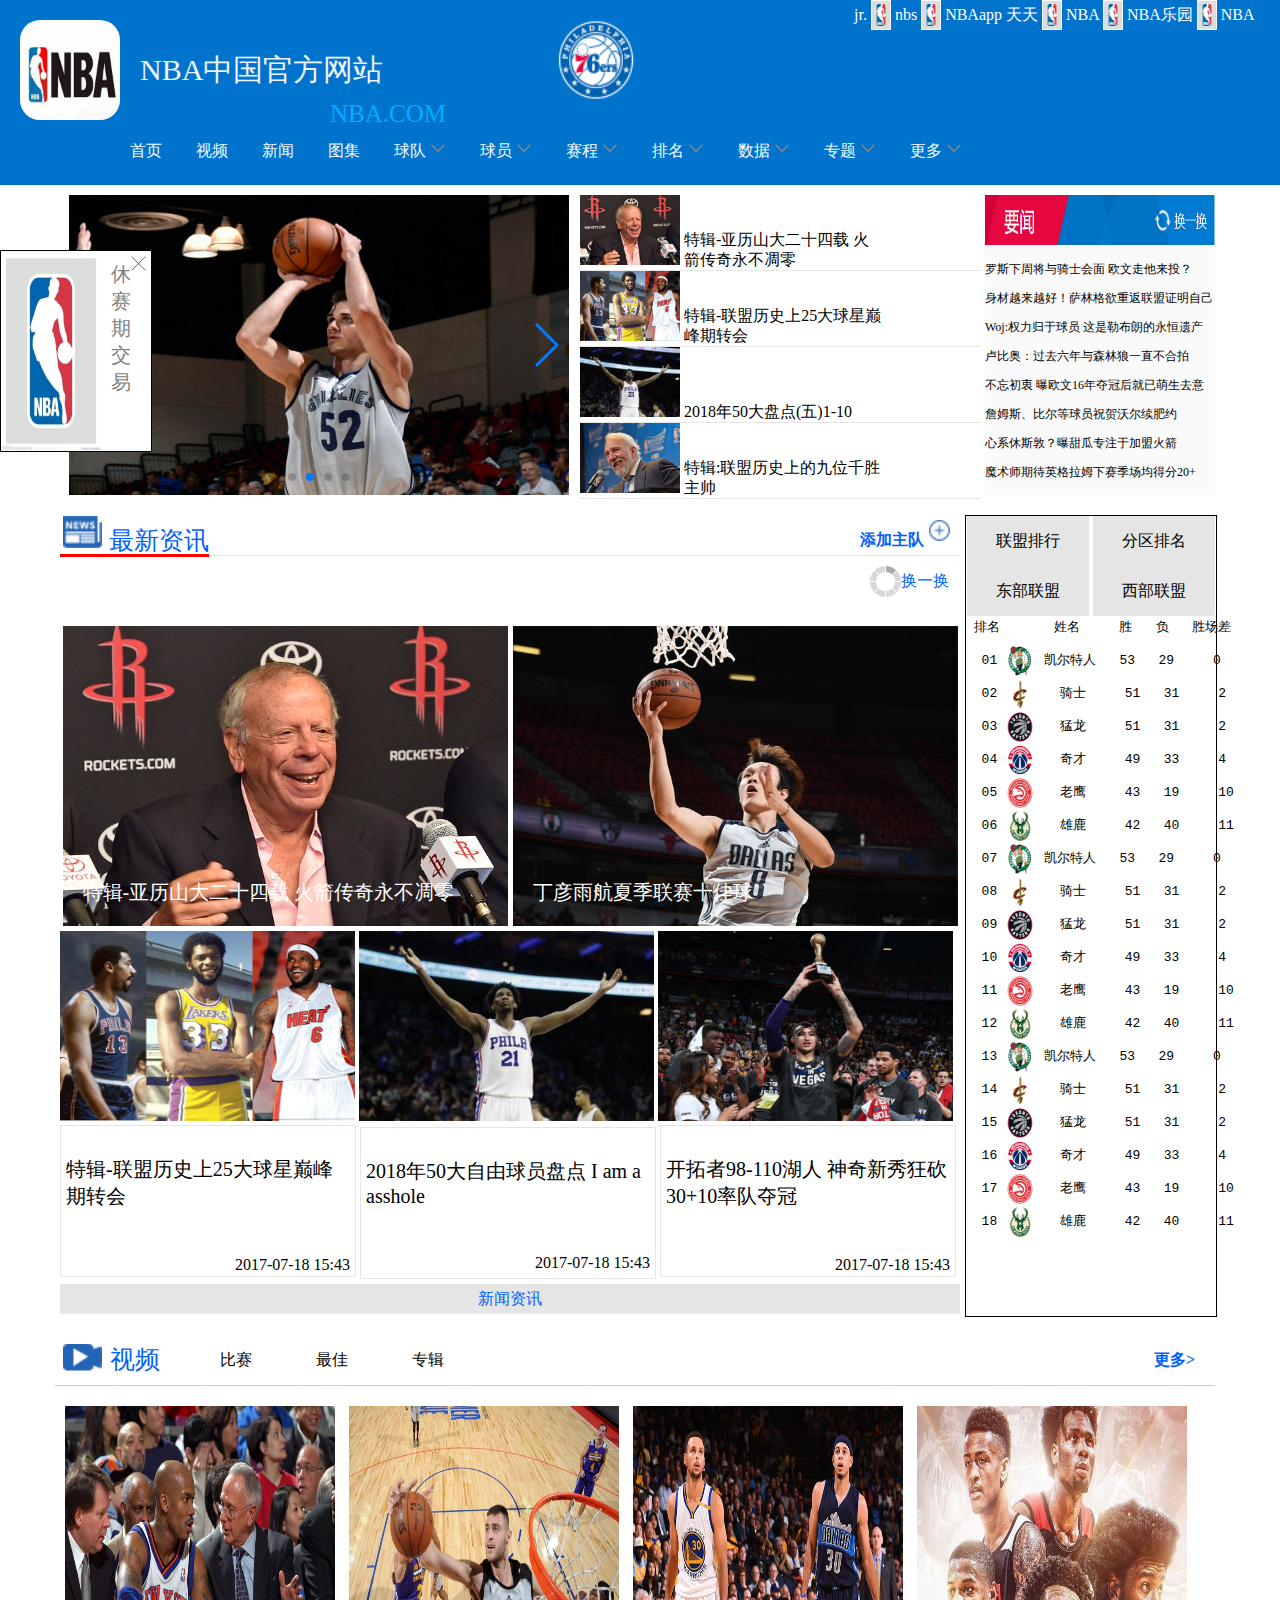
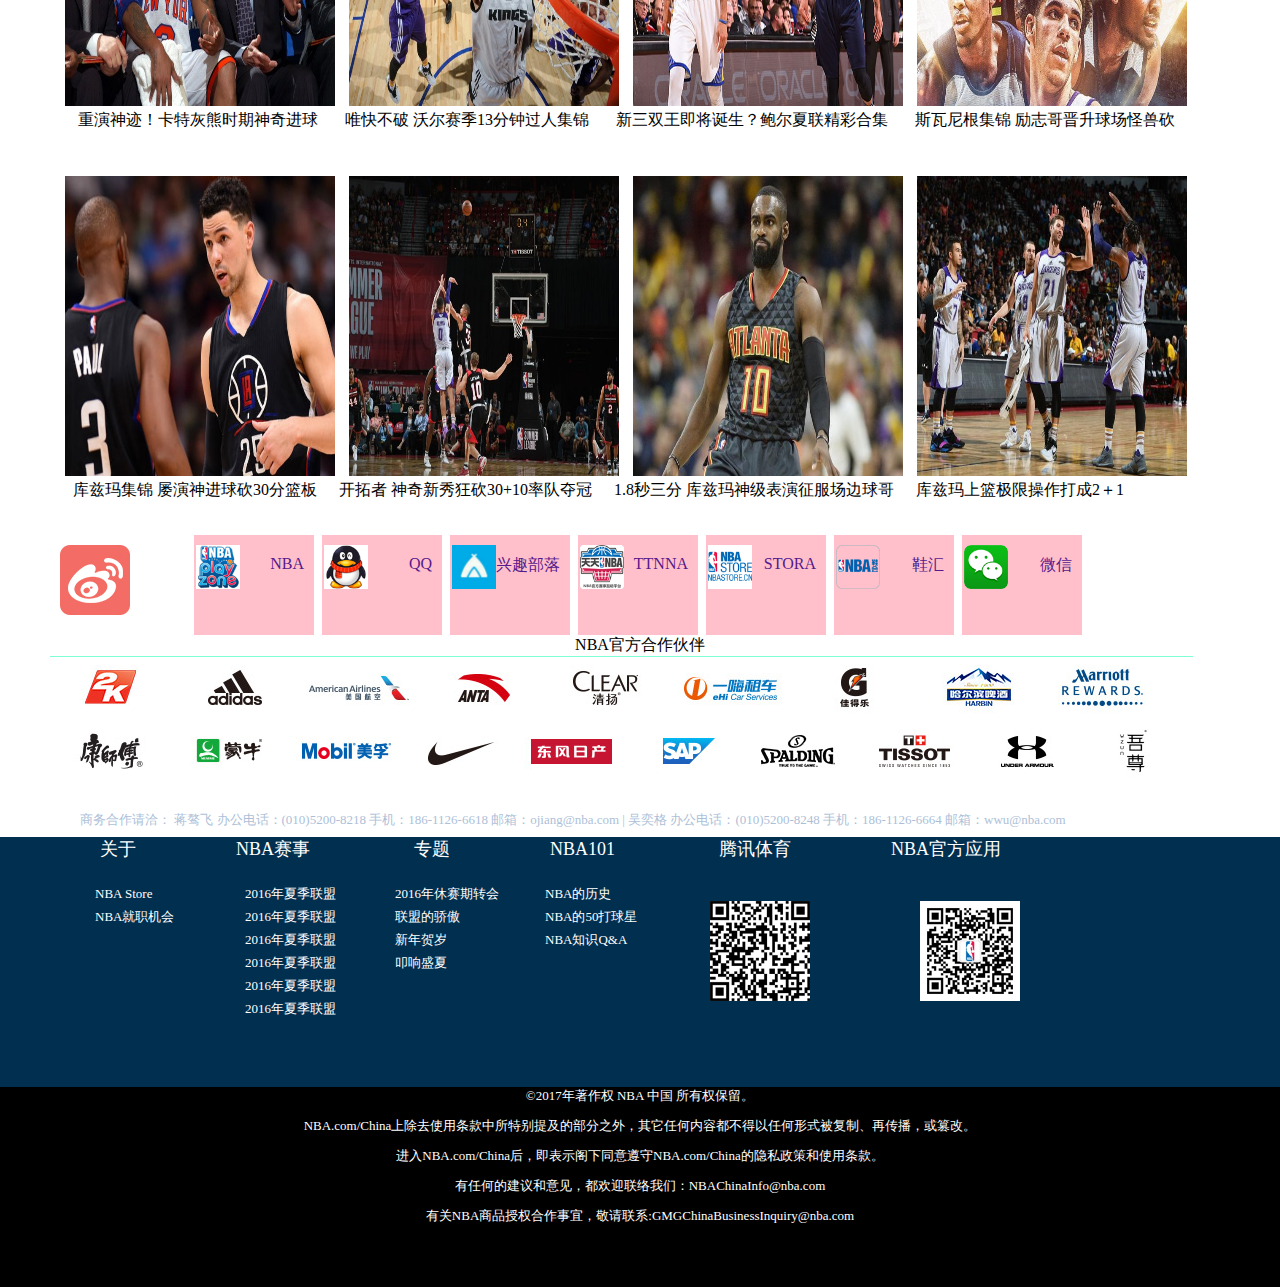
<file: index.html>
<!DOCTYPE html>
<html>
<head lang="en">
    <meta charset="UTF-8">
    <title></title>
    <link rel="stylesheet" href="css/reset.css"/>
    <link rel="stylesheet" href="css/NBA.css"/>
    <link rel="stylesheet" href="css/swiper.css"/>
</head>
<body>
<div class="box" id="box">
    <div class="box-center">
        <img src="img/76ers_085e6e.png" alt=""/>
    </div>
    <div class="box-left">
        <img src="img/box-left.jpg" alt=""/>
        <span>NBA中国官方网站</span>
        <a href="">NBA.COM</a>
    </div>
    <div class="box-right">
        <a href="">jr.</a> <img src="img/box-right.jpg" alt=""/>
        <a href="">nbs</a> <img src="img/box-right.jpg" alt=""/>
        <a href="">NBAapp</a>
        <a href="">天天</a> <img src="img/box-right.jpg" alt=""/>
        <a href="">NBA</a>
        <img src="img/box-right.jpg" alt=""/> <a href="">NBA乐园</a>
        <img src="img/box-right.jpg" alt=""/> <a href="">NBA</a>
    </div>
    <ul class="box-right-ul">
        <li>首页</li>
        <li>视频</li>
        <li>新闻</li>
        <li>图集</li>
        <li id="tean">球队</li>
        <img src="img/box-button.png" alt=""/>
        <li>球员</li>
        <img src="img/box-button.png" alt=""/>
        <li><a href="http://china.nba.com/playerindex/">赛程</a></li>
        <img src="img/box-button.png" alt=""/>
        <li>排名</li>
        <img src="img/box-button.png" alt=""/>
        <li><a href="http://china.nba.com/statistics/">数据</a></li>
        <img src="img/box-button.png" alt=""/>
        <li>专题</li>
        <img src="img/box-button.png" alt=""/>
        <li>更多</li>
        <img src="img/box-button.png" alt=""/>
    </ul>
</div>
<div class="team w" id="team">
    <div class="team-left">
        <div class="team-left-txt"><p>东部联盟</p></div>

        <div class="team-left-l" id="team-left-l">
            <b>东南赛区</b>
            <ul class="team-left-l-ul">
                <li><img src="img/hornets_d83cc8.png" alt=""/> 黄蜂</li>
                <li><img src="img/hawks_073193.png" alt=""/>老鹰</li>
                <li><img src="img/wizards_f77a0a.png" alt=""/>奇才</li>
                <li><img src="img/pelicans_93bfd8.png" alt=""/>魔术</li>
                <li><img src="img/heat_5a819b.png" alt=""/>热火</li>
            </ul>
        </div>
        <div class="team-left-l">
            <b>中部赛区</b>
            <ul class="team-left-l-ul">
                <li><img src="img/hornets_d83cc8.png" alt=""/> 黄蜂</li>
                <li><img src="img/hawks_073193.png" alt=""/>老鹰</li>
                <li><img src="img/wizards_f77a0a.png" alt=""/>奇才</li>
                <li><img src="img/pelicans_93bfd8.png" alt=""/>魔术</li>
                <li><img src="img/heat_5a819b.png" alt=""/>热火</li>
            </ul>
        </div>
        <div class="team-left-l">
            <b>大西洋赛区</b>
            <ul class="team-left-l-ul">
                <li><img src="img/hornets_d83cc8.png" alt=""/> 黄蜂</li>
                <li><img src="img/hawks_073193.png" alt=""/>老鹰</li>
                <li><img src="img/wizards_f77a0a.png" alt=""/>奇才</li>
                <li><img src="img/pelicans_93bfd8.png" alt=""/>魔术</li>
                <li><img src="img/heat_5a819b.png" alt=""/>热火</li>
            </ul>
        </div>

    </div>
    <!--<div class="team-right"></div>-->
    <div class="team-right">
        <div class="team-right-txt"><p>西部联盟</p></div>

        <div class="team-left-l" id="team-right-l">
            <b>东南赛区</b>
            <ul class="team-right-l-ul">
                <li><img src="img/hornets_d83cc8.png" alt=""/> 黄蜂</li>
                <li><img src="img/hawks_073193.png" alt=""/>老鹰</li>
                <li><img src="img/wizards_f77a0a.png" alt=""/>奇才</li>
                <li><img src="img/pelicans_93bfd8.png" alt=""/>魔术</li>
                <li><img src="img/heat_5a819b.png" alt=""/>热火</li>
            </ul>
        </div>
        <div class="team-right-l">
            <b>中部赛区</b>
            <ul class="team-right-l-ul">
                <li><img src="img/hornets_d83cc8.png" alt=""/> 黄蜂</li>
                <li><img src="img/hawks_073193.png" alt=""/>老鹰</li>
                <li><img src="img/wizards_f77a0a.png" alt=""/>奇才</li>
                <li><img src="img/pelicans_93bfd8.png" alt=""/>魔术</li>
                <li><img src="img/heat_5a819b.png" alt=""/>热火</li>
            </ul>
        </div>
        <div class="team-right-l">
            <b>大西洋赛区</b>
            <ul class="team-right-l-ul">
                <li><img src="img/hornets_d83cc8.png" alt=""/> 黄蜂</li>
                <li><img src="img/hawks_073193.png" alt=""/>老鹰</li>
                <li><img src="img/wizards_f77a0a.png" alt=""/>奇才</li>
                <li><img src="img/pelicans_93bfd8.png" alt=""/>魔术</li>
                <li><img src="img/heat_5a819b.png" alt=""/>热火</li>
            </ul>
        </div>
    </div>
</div>


<!--content   -->

<div class="content">
    <!--轮播图-->
    <div class="banner">
        <div class="swiper-container">
            <div class="swiper-wrapper">
                <div class="swiper-slide">
                    <img src="img/144690613.jpg" alt="">
                </div>
                <div class="swiper-slide">
                    <img src="img/144690764.jpg" alt="">
                </div>
                <div class="swiper-slide">
                    <img src="img/144693066.jpg" alt="">
                </div>
                <div class="swiper-slide">
                    <img src="img/144698477.jpg" alt="">
                </div>
            </div>
            <!-- 如果需要分页器 -->
            <div class="swiper-pagination"></div>

            <!-- 如果需要导航按钮 -->
            <div class="swiper-button-prev"></div>
            <div class="swiper-button-next"></div>
        </div>
    </div>


    <!--content-center-->
    <div class="content-c">
        <div class="content-c-1">
            <img src="img/144705726.jpg" alt=""/>
            <span>特辑-亚历山大二十四载 火箭传奇永不凋零</span>
        </div>
        <div class="content-c-1">
            <img src="img/144701039.jpg" alt=""/>
            <span>特辑-联盟历史上25大球星巅峰期转会</span>
        </div>
        <div class="content-c-1">
            <img src="img/144700091_small2.jpg" alt=""/>
            <span>2018年50大盘点(五)1-10</span>
        </div>
        <div class="content-c-1">
            <img src="img/144684257.jpg" alt=""/>
            <span>特辑:联盟历史上的九位千胜主帅</span>
        </div>
    </div>

    <!--content-right-->
    <div class="content-r">
        <img src="img/yaowen.png" alt=""/>

        <p>罗斯下周将与骑士会面 欧文走他来投？</p>

        <p>身材越来越好！萨林格欲重返联盟证明自己</p>

        <p>Woj:权力归于球员 这是勒布朗的永恒遗产</p>

        <p>卢比奥：过去六年与森林狼一直不合拍</p>

        <p>不忘初衷 曝欧文16年夺冠后就已萌生去意</p>

        <p>詹姆斯、比尔等球员祝贺沃尔续肥约</p>

        <p>心系休斯敦？曝甜瓜专注于加盟火箭</p>

        <p>魔术师期待英格拉姆下赛季场均得分20+</p>

    </div>
</div>

<!--最新资讯-->
<div class="new-title w">
    <div class="new-title-left">
        <div class="new-title-left-top">
           <span>
              <img src="img/zuixin.png" alt=""/>
                最新资讯
               </span>
            <b>添加主队<img src="img/tianjia.png" alt=""/></b>
        </div>
        <!--换一换-->
        <div class="new-title-sing">
            <img src="img/loader(1).gif" alt=""/>
            <span class="new-title-sing-s">换一换</span>
        </div>
        <!--图片-->
        <div class="new-title-img">
            <div class="new-title-img1">
                <img src="img/144705726.jpg" alt=""/>
                <span>特辑-亚历山大二十四载 火箭传奇永不凋零</span>
            </div>
            <div class="new-title-img1">
                <img src="img/144705332.jpg" alt=""/>
                <span>丁彦雨航夏季联赛十佳球</span>
            </div>
            <div class="new-title-img2">
                <img src="img/144701039.jpg" alt=""/>
            </div>
            <div class="new-title-img2">
                <img src="img/144702042.jpg" alt=""/>
            </div>
            <div class="new-title-img2">
                <img src="img/144700015.jpg" alt=""/>
            </div>

            <div class="new-title-img-b">
                <span> 特辑-联盟历史上25大球星巅峰期转会</span>

                <p>2017-07-18 15:43</p>
            </div>
            <div class="new-title-img-b">
                <span>2018年50大自由球员盘点 I am a asshole</span>

                <p>2017-07-18 15:43</p>
            </div>
            <div class="new-title-img-b">
                <span>开拓者98-110湖人 神奇新秀狂砍30+10率队夺冠</span>

                <p>2017-07-18 15:43</p>
            </div>
            <div class="moreinformaton">
                <span>新闻资讯</span>
            </div>
        </div>
    </div>
    <!--new-title-right-->
    <div class="new-title-right">
        <ul class="new-title-right-t">
            <li id="alliance">联盟排行</li>
            <li id="subarea">分区排名</li>
            <li id="east">东部联盟</li>
            <li id="westward">西部联盟</li>
        </ul>
        <div class="new-title-right-t-c" id="alliance-east">
            <ul>
                <pre> 排名       姓名     胜   负   胜场差</pre>
                <pre>  01 <img src="img/celtics_2b52a5.png" alt=""/>     凯尔特人   53   29     0</pre>
                <pre>  02 <img src="img/cavaliers_f4cf30.png" alt=""/>       骑士     51   31     2</pre>
                <pre>  03 <img src="img/raptors_7c67f7.png" alt=""/>       猛龙     51   31     2</pre>
                <pre>  04 <img src="img/wizards_f77a0a.png" alt=""/>       奇才     49   33     4</pre>
                <pre>  05 <img src="img/hawks_073193.png" alt=""/>       老鹰     43   19     10</pre>
                <pre>  06 <img src="img/bucks_b35644.png" alt=""/>       雄鹿     42   40     11</pre>
                <pre>  07 <img src="img/celtics_2b52a5.png" alt=""/>     凯尔特人   53   29     0</pre>
                <pre>  08 <img src="img/cavaliers_f4cf30.png" alt=""/>       骑士     51   31     2</pre>
                <pre>  09 <img src="img/raptors_7c67f7.png" alt=""/>       猛龙     51   31     2</pre>
                <pre>  10 <img src="img/wizards_f77a0a.png" alt=""/>       奇才     49   33     4</pre>
                <pre>  11 <img src="img/hawks_073193.png" alt=""/>       老鹰     43   19     10</pre>
                <pre>  12 <img src="img/bucks_b35644.png" alt=""/>       雄鹿     42   40     11</pre>
                <pre>  13 <img src="img/celtics_2b52a5.png" alt=""/>     凯尔特人   53   29     0</pre>
                <pre>  14 <img src="img/cavaliers_f4cf30.png" alt=""/>       骑士     51   31     2</pre>
                <pre>  15 <img src="img/raptors_7c67f7.png" alt=""/>       猛龙     51   31     2</pre>
                <pre>  16 <img src="img/wizards_f77a0a.png" alt=""/>       奇才     49   33     4</pre>
                <pre>  17 <img src="img/hawks_073193.png" alt=""/>       老鹰     43   19     10</pre>
                <pre>  18 <img src="img/bucks_b35644.png" alt=""/>       雄鹿     42   40     11</pre>

            </ul>
        </div>
        <div class="new-title-right-t-c" id="alliance-westward">
            <ul>
                <pre> 排名       姓名     胜   负   胜场差</pre>
                <pre>  01 <img src="img/bulls_c6bdba.png" alt=""/>     森林狼对   53   29     0</pre>
                <pre>  02 <img src="img/clippers_c1f899.png" alt=""/>       活塞     51   31     2</pre>
                <pre>  03 <img src="img/heat_5a819b.png" alt=""/>       热火     51   31     2</pre>
                <pre>  04 <img src="img/wizards_f77a0a.png" alt=""/>       奇才     49   33     4</pre>
                <pre>  05 <img src="img/hawks_073193.png" alt=""/>       老鹰     43   19     10</pre>
                <pre>  06 <img src="img/bucks_b35644.png" alt=""/>       雄鹿     42   40     11</pre>
                <pre>  07 <img src="img/celtics_2b52a5.png" alt=""/>     凯尔特人   53   29     0</pre>
                <pre>  08 <img src="img/cavaliers_f4cf30.png" alt=""/>       骑士     51   31     2</pre>
                <pre>  09 <img src="img/raptors_7c67f7.png" alt=""/>       猛龙     51   31     2</pre>
                <pre>  10 <img src="img/wizards_f77a0a.png" alt=""/>       奇才     49   33     4</pre>
                <pre>  11 <img src="img/hawks_073193.png" alt=""/>       老鹰     43   19     10</pre>
                <pre>  12 <img src="img/bucks_b35644.png" alt=""/>       雄鹿     42   40     11</pre>
                <pre>  13 <img src="img/celtics_2b52a5.png" alt=""/>     凯尔特人   53   29     0</pre>
                <pre>  14 <img src="img/cavaliers_f4cf30.png" alt=""/>       骑士     51   31     2</pre>
                <pre>  15 <img src="img/raptors_7c67f7.png" alt=""/>       猛龙     51   31     2</pre>
                <pre>  16 <img src="img/wizards_f77a0a.png" alt=""/>       奇才     49   33     4</pre>
                <pre>  17 <img src="img/hawks_073193.png" alt=""/>       老鹰     43   19     10</pre>
                <pre>  18 <img src="img/bucks_b35644.png" alt=""/>       雄鹿     42   40     11</pre>

            </ul>
        </div>

        <!--分区排名-->
        <div class="partition" id="subarea-east">
            <span>太平洋分区</span>
            <pre> 排名       姓名     胜   负   胜场差</pre>
            <pre>  01 <img src="img/bucks_b35644.png" alt=""/>       雄鹿     42   40     11</pre>
            <pre>  02 <img src="img/celtics_2b52a5.png" alt=""/>     凯尔特人   53   29     0</pre>
            <pre>  03 <img src="img/cavaliers_f4cf30.png" alt=""/>       骑士     51   31     2</pre>
            <pre>  04 <img src="img/raptors_7c67f7.png" alt=""/>       猛龙     51   31     2</pre>
            <pre>  05 <img src="img/wizards_f77a0a.png" alt=""/>       奇才     49   33     4</pre>
            <span>中央分区</span>
            <pre> 排名       姓名     胜   负   胜场差</pre>
            <pre>  01 <img src="img/bulls_c6bdba.png" alt=""/>     森林狼对   53   29     0</pre>
            <pre>  02 <img src="img/clippers_c1f899.png" alt=""/>       活塞     51   31     2</pre>
            <pre>  03 <img src="img/heat_5a819b.png" alt=""/>       热火     51   31     2</pre>
            <pre>  04 <img src="img/wizards_f77a0a.png" alt=""/>       奇才     49   33     4</pre>
            <pre>  05 <img src="img/hawks_073193.png" alt=""/>       老鹰     43   19     10</pre>
            <span>东南分区</span>
            <pre> 排名       姓名     胜   负   胜场差</pre>
            <pre>  01 <img src="img/bulls_c6bdba.png" alt=""/>     森林狼对   53   29     0</pre>
            <pre>  02 <img src="img/clippers_c1f899.png" alt=""/>       活塞     51   31     2</pre>
            <pre>  03 <img src="img/heat_5a819b.png" alt=""/>       热火     51   31     2</pre>
            <pre>  04 <img src="img/wizards_f77a0a.png" alt=""/>       奇才     49   33     4</pre>
            <pre>  05 <img src="img/hawks_073193.png" alt=""/>       老鹰     43   19     10</pre>
        </div>

        <div class="partition" id="subarea-westward">
            <span>西北分区</span>
            <pre> 排名       姓名     胜   负   胜场差</pre>
            <pre>  01 <img src="img/bulls_c6bdba.png" alt=""/>     森林狼对   53   29     0</pre>
            <pre>  02 <img src="img/clippers_c1f899.png" alt=""/>       活塞     51   31     2</pre>
            <pre>  03 <img src="img/heat_5a819b.png" alt=""/>       热火     51   31     2</pre>
            <pre>  04 <img src="img/wizards_f77a0a.png" alt=""/>       奇才     49   33     4</pre>
            <pre>  05 <img src="img/hawks_073193.png" alt=""/>       老鹰     43   19     10</pre>
            <span>太平洋分区</span>
            <pre> 排名       姓名     胜   负   胜场差</pre>
            <pre>  01 <img src="img/bulls_c6bdba.png" alt=""/>     森林狼对   53   29     0</pre>
            <pre>  02 <img src="img/clippers_c1f899.png" alt=""/>       活塞     51   31     2</pre>
            <pre>  03 <img src="img/heat_5a819b.png" alt=""/>       热火     51   31     2</pre>
            <pre>  04 <img src="img/wizards_f77a0a.png" alt=""/>       奇才     49   33     4</pre>
            <pre>  05 <img src="img/hawks_073193.png" alt=""/>       老鹰     43   19     10</pre>
            <span>西南分区</span>
            <pre> 排名       姓名     胜   负   胜场差</pre>
            <pre>  01 <img src="img/bulls_c6bdba.png" alt=""/>     森林狼对   53   29     0</pre>
            <pre>  02 <img src="img/clippers_c1f899.png" alt=""/>       活塞     51   31     2</pre>
            <pre>  03 <img src="img/heat_5a819b.png" alt=""/>       热火     51   31     2</pre>
            <pre>  04 <img src="img/wizards_f77a0a.png" alt=""/>       奇才     49   33     4</pre>
            <pre>  05 <img src="img/hawks_073193.png" alt=""/>       老鹰     43   19     10</pre>
        </div>
    </div>
</div>

<!--视频-->
<div class="video">
    <div class="video-top">
        <img src="img/video.png" alt=""/>
        <span>视频</span>
        <ul>
            <li id="game">比赛</li>
            <li id="optimum">最佳</li>
            <li id="special">专辑</li>
        </ul>
        <b>更多></b>
    </div>
    <!--content-->
    <div id="game-content">
        <div class="video-center">
            <div>
                <img src="img/144695850.jpg" alt=""/>
            </div>
            <div>
                <img src="img/144693085.jpg" alt=""/>
            </div>
            <div>
                <img src="img/144699930.jpg" alt=""/>
            </div>
            <div>
                <img src="img/144695452.jpg" alt=""/>
            </div>
            <span>重演神迹！卡特灰熊时期神奇进球</span>
            <span>唯快不破 沃尔赛季13分钟过人集锦</span>
            <span>新三双王即将诞生？鲍尔夏联精彩合集</span>
            <span>斯瓦尼根集锦 励志哥晋升球场怪兽砍 </span>

        </div>
        <div class="video-button">
            <div>
                <img src="img/144695815.jpg" alt=""/>
            </div>
            <div>
                <img src="img/144698596.jpg" alt=""/>
            </div>
            <div>
                <img src="img/144697619.jpg" alt=""/>
            </div>
            <div>
                <img src="img/144698477.jpg" alt=""/>
            </div>
            <span>库兹玛集锦 屡演神进球砍30分篮板</span>
            <span> 开拓者 神奇新秀狂砍30+10率队夺冠</span>
            <span> 1.8秒三分 库兹玛神级表演征服场边球哥</span>
            <span>库兹玛上篮极限操作打成2＋1 </span>
        </div>
    </div>
    <!--content2-->
    <div id="optimum-content">
        <div class="video-center">
            <div>
                <img src="img/144697154.jpg" alt=""/>
            </div>
            <div>
                <img src="img/144697370.jpg" alt=""/>
            </div>
            <div>
                <img src="img/144700015.jpg" alt=""/>
            </div>
            <div>
                <img src="img/144699930.jpg" alt=""/>
            </div>
            <span>重演神迹！卡特灰熊时期神奇进球</span>
            <span>唯快不破 沃尔赛季13分钟过人集锦</span>
            <span>新三双王即将诞生？鲍尔夏联精彩合集</span>
            <span>斯瓦尼根集锦 励志哥晋升球场怪兽砍 </span>

        </div>
        <div class="video-button">
            <div>
                <img src="img/144699352.jpg" alt=""/>
            </div>
            <div>
                <img src="img/144698596.jpg" alt=""/>
            </div>
            <div>
                <img src="img/144697619.jpg" alt=""/>
            </div>
            <div>
                <img src="img/144698477.jpg" alt=""/>
            </div>
            <span>库兹玛集锦 屡演神进球砍30分篮板</span>
            <span> 开拓者 神奇新秀狂砍30+10率队夺冠</span>
            <span> 1.8秒三分 库兹玛神级表演征服场边球哥</span>
            <span>库兹玛上篮极限操作打成2＋1 </span>
        </div>
    </div>

    <!--content3-->
    <div id="special-content">
        <div class="video-center">
            <div>
                <img src="img/144705332.jpg" alt=""/>
            </div>
            <div>
                <img src="img/144690764.jpg" alt=""/>
            </div>
            <div>
                <img src="img/144690205.jpg" alt=""/>
            </div>
            <div>
                <img src="img/144691501.jpg" alt=""/>
            </div>
            <span>重演神迹！卡特灰熊时期神奇进球</span>
            <span>唯快不破 沃尔赛季13分钟过人集锦</span>
            <span>新三双王即将诞生？鲍尔夏联精彩合集</span>
            <span>斯瓦尼根集锦 励志哥晋升球场怪兽砍 </span>

        </div>
        <div class="video-button">
            <div>
                <img src="img/144691507.jpg" alt=""/>
            </div>
            <div>
                <img src="img/144694272.jpg" alt=""/>
            </div>
            <div>
                <img src="img/144692820.jpg" alt=""/>
            </div>
            <div>
                <img src="img/144695606.jpg" alt=""/>
            </div>
            <span>库兹玛集锦 屡演神进球砍30分篮板</span>
            <span> 开拓者 神奇新秀狂砍30+10率队夺冠</span>
            <span> 1.8秒三分 库兹玛神级表演征服场边球哥</span>
            <span>库兹玛上篮极限操作打成2＋1 </span>
        </div>
    </div>
</div>


<!--图标-->
<div class="icon">
    <ul class="list">
        <li>

            <div>
                <img src="img/icon_weibo_821f76.jpg" alt=""/>
                <!--<a href="">微博</a>-->
            </div>
        </li>
        <li class="lis" id="lis1">
            <img src="img/media-pz-qrcode_9485b6.png" alt=""  class="imgobj"/>

            <div>
                <img src="img/media-pz-ico_f23438.png" alt=""/>
                <a href="">NBA</a>
            </div>
        </li>
        <li class="lis">
            <img src="img/media-qq-qrcode_02f9c8.png" alt="" class="imgobj"/>

            <div>
                <img src="img/media-qq-ico_1143cd.png" alt="" />
                <a href="">QQ</a>
            </div>
        </li>
        <li class="lis">
            <img src="img/media-xq-qrcode_51ada2.png" alt="" class="imgobj"/>

            <div>
                <img src="img/media-xq-ico_d035d8.png" alt=""/>
                <a href="">兴趣部落</a>
            </div>
        </li>
        <li class="lis">
            <img src="img/media-ttnba-qrcode_d65aae.png" alt="" class="imgobj"/>

            <div>
                <img src="img/media-ttnba-ico_e72401.png" alt=""/>
                <a href="">TTNNA</a>
            </div>
        </li>
        <li class="lis">
            <img src="img/media-store-qrcode_0ac518.png" alt="" class="imgobj"/>

            <div>
                <img src="img/media-store-ico_81928b.png" alt=""/>
                <a href="">STORA</a>
            </div>
        </li>
        <li class="lis">
            <img src="img/media-wx-qrcode_af2888.png" alt="" class="imgobj"/>

            <div>
                <img src="img/media-xh-ico_b8dc69.png" alt=""/>
                <a href="">鞋汇</a>
            </div>
        </li>
        <li class="lis">
            <img src="img/media-wx-qrcode_af2888.png" alt="" class="imgobj"/>

            <div>
                <img src="img/media-wx-ico_a7a28c.png" alt=""/>
                <a href="">微信</a>
            </div>
        </li>
    </ul>
</div>

    <!-- NBA-button-->
    <div class="NBAofficial">
       <span class="">NBA官方合作伙伴</span>
    </div>
     <div class="NBA-button">
         <img src="img/logo_partner_01_79da27.jpg" alt=""/>
         <img src="img/logo_partner_02_084a68.jpg" alt=""/>
         <img src="img/logo_partner_03_7e93ea.jpg" alt=""/>
         <img src="img/logo_partner_04_a3917e.jpg" alt=""/>
         <img src="img/logo_partner_05_17d6a3.jpg" alt=""/>
         <img src="img/logo_partner_06_2d4d93.jpg" alt=""/>
         <img src="img/logo_partner_07_f90317.jpg" alt=""/>
         <img src="img/logo_partner_08_b60bda.jpg" alt=""/>
         <img src="img/logo_partner_09_4bbec0.jpg" alt=""/>
         <img src="img/logo_partner_10_004887.jpg" alt=""/>
         <img src="img/logo_partner_11_596999.jpg" alt=""/>
         <img src="img/logo_partner_12_3aad33.jpg" alt=""/>
         <img src="img/logo_partner_13_9395e6.jpg" alt=""/>
         <img src="img/logo_partner_14_d1f56f.jpg" alt=""/>
         <img src="img/logo_partner_15_901a5b.jpg" alt=""/>
         <img src="img/logo_partner_16_06e8ee.jpg" alt=""/>
         <img src="img/logo_partner_17_be3828.jpg" alt=""/>
         <img src="img/logo_partner_18_d5bf85.jpg" alt=""/>
         <img src="img/logo_partner_21_13ced2.jpg" alt=""/>
         <span>商务合作请洽：       蒋骜飞      办公电话：(010)5200-8218    手机：186-1126-6618   邮箱：ojiang@nba.com    |     吴奕格      办公电话：(010)5200-8248    手机：186-1126-6664   邮箱：wwu@nba.com</span>
     </div>

      <!-- inregardto-->
  <div class="inregardto">
          <div class="inregardto-top">
              <span>关于</span><span>NBA赛事</span>
              <span>专题</span><span>NBA101</span>
              <span>腾讯体育</span><span>NBA官方应用</span>
          </div>
      <ul>
           <li><a href="">NBA Store</a></li>
           <li><a href="">NBA就职机会</a></li>
      </ul>
      <ul>
           <li><a href="">2016年夏季联盟</a></li>
           <li><a href="">2016年夏季联盟</a></li>
           <li><a href="">2016年夏季联盟</a></li>
           <li><a href="">2016年夏季联盟</a></li>
           <li><a href="">2016年夏季联盟</a></li>
           <li><a href="">2016年夏季联盟</a></li>
      </ul>
      <ul>
           <li><a href="">2016年休赛期转会</a></li>
           <li><a href="">联盟的骄傲</a></li>
           <li><a href="">新年贺岁</a></li>
           <li><a href="">叩响盛夏</a></li>
      </ul>
      <ul>
           <li><a href="">NBA的历史</a></li>
           <li><a href="">NBA的50打球星</a></li>
           <li><a href="">NBA知识Q&A</a></li>
      </ul>
      <div class="inregardto-b">
      <img src="img/media-xq-qrcode_51ada2.png" alt=""/>
      </div>
      <div class="inregardto-b">
      <img src="img/media-wx-qrcode_af2888.png" alt=""/>
      </div>
  </div>


     <!-- NBAchina-->
   <div class=" NBAchina">
       <ul>
       <li>©2017年著作权 NBA 中国 所有权保留。</li>
           <li>NBA.com/China上除去使用条款中所特别提及的部分之外，其它任何内容都不得以任何形式被复制、再传播，或篡改。</li>
           <li>进入NBA.com/China后，即表示阁下同意遵守NBA.com/China的隐私政策和使用条款。</li>
           <li> 有任何的建议和意见，都欢迎联络我们：NBAChinaInfo@nba.com</li>
           <li>有关NBA商品授权合作事宜，敬请联系:GMGChinaBusinessInquiry@nba.com</li>
       </ul>
   </div>


    <!--left-->
    <div id="left">
        <img src="img/close_ae21c5.png" alt="" id="left-t"/>
        <img src="img/box-right.jpg" alt=""/>
        <ul>
            <li>休</li>
            <li>赛</li>
            <li>期</li>
            <li>交</li>
            <li>易</li>
        </ul>
    </div>

<script src="js/jquery-1.8.3.min.js"></script>
<script src="js/swiper.js"></script>
<!--<script src="js/hua.js"></script>-->
<script src="js/style.js"></script>
</body>
</html>
</file>
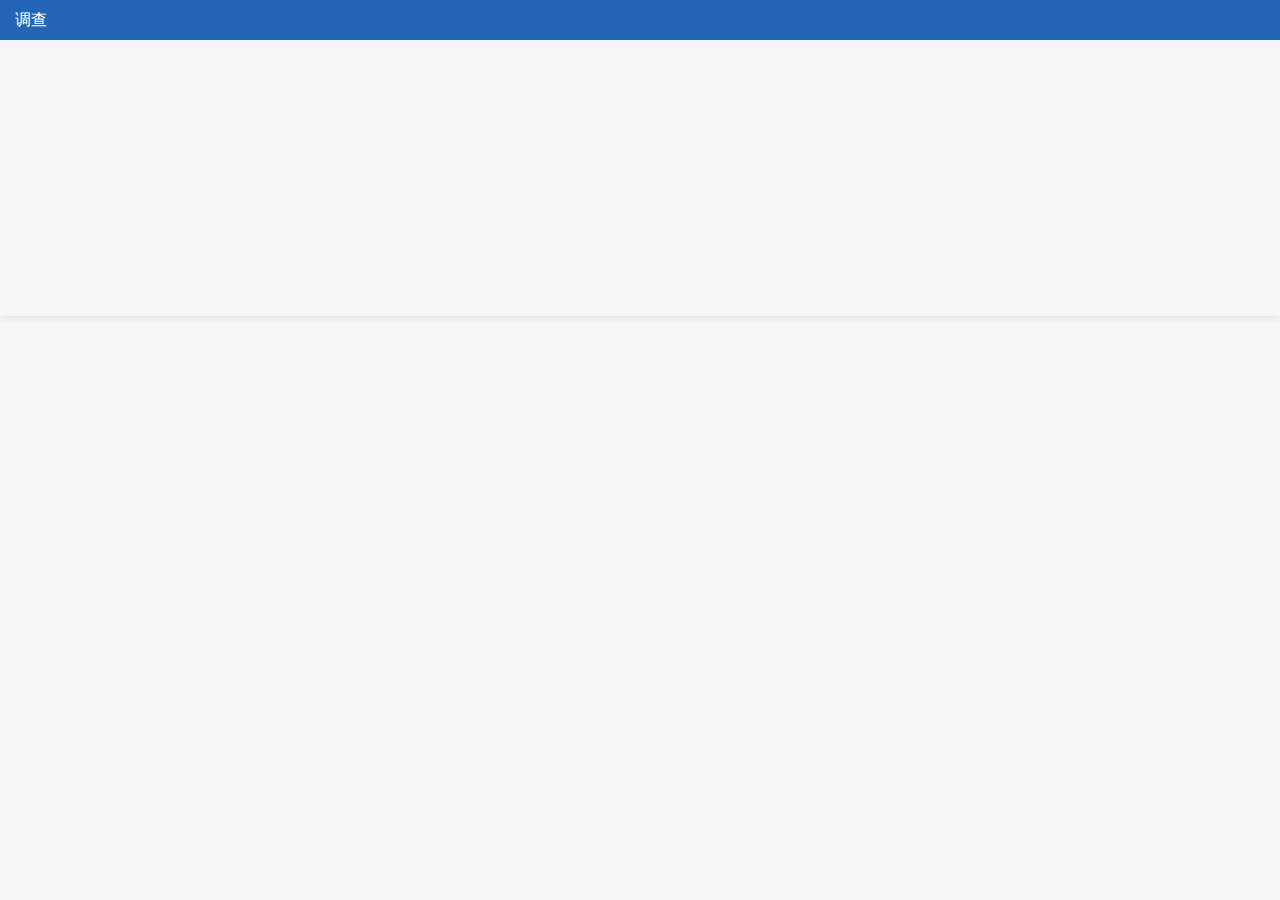
<file: img/vote.html>
<!DOCTYPE html>
<!-- saved from url=(0031)http://nbachina.qq.com/vote.htm -->
<html><head lang="en"><meta http-equiv="Content-Type" content="text/html; charset=GBK">
    
    <meta http-equiv="X-UA-Compatible" content="IE=Edge,chrome=1">
    <title>NBA�й��ٷ���վ</title>
    <link rel="shortcut icon" href="http://mat1.gtimg.com/chinanba/images/favicon.ico">
    <style type="text/css">body,dd,dl,dt,h1,h2,h3,h4,h5,h6,img,input,li,ol,p,select,table,td,th,tr,ul{margin:0;padding:0;list-style:none;border:none}ol,ul{list-style:none}input,select{vertical-align:middle}input,select,textarea{font-size:12px;margin:0}body{background:#f6f6f6;color:#000;font:12px/1.5 'Microsoft YaHei',Arial,'΢���ź�',SimSun,'����'}iframe{border:none}a{text-decoration:none}a,a:link{color:#14171a;text-decoration:none;outline:0}a:visited{outline:0}a:hover{color:#2587d4;outline:0;text-decoration:none}a:active,a:focus{outline:0;text-decoration:none}.clearfix:after{content:".";display:block;height:0;visibility:hidden;clear:both}.clearfix{zoom:1}.fl{float:left}.fr{float:right}.ch{clear:both}.wrap{width:1000px;height:auto;margin:0 auto}.examine-layout h2{height:40px;line-height:40px;background:#2464b5;font-size:16px;font-weight:400;padding:0 15px}#examine h2 a,#examine h2 a:hover{cursor:default;color:#fff}#examine .examine{box-shadow:0 4px 4px #ebebeb;-moz-box-shadow:0 4px 4px #ebebeb;-ms-box-shadow:0 4px 4px #ebebeb;-webkit-box-shadow:0 4px 4px #ebebeb;min-height:80px;height:241px;padding:15px 15px 20px 15px;background:url(//mat1.gtimg.com/chinanba/web/statics/vote-bg_5cf62e.png) no-repeat;background-size:100% 100%;position:relative}#examine .examine .title{font-size:14px}#examine .examine .title span{display:inline-block;width:26px;vertical-align:top}#examine .examine .title em{font-style:normal;display:inline-block;font-size:14px}#examine .examine-con{overflow:hidden;padding:14px 0 4px}#examine .examine-con li{margin-bottom:10px;overflow:hidden;font-size:14px;line-height:14px;padding-left:2px}#examine .examine-con li input{margin-right:6px;display:inline-block;width:14px;height:14px}#examine .btn-group{position:absolute;bottom:20px;left:50%;margin-left:-125px;width:250px}#examine .btn-group a{display:inline-block;width:120px;height:40px;line-height:40px;text-align:center;font-size:16px}#examine .btn-group a.sub-btn{background:#2464b5;color:#fff;margin-right:10px}#examine .btn-group a.look-btn{background:#e5e5e5;color:#000}#examine .btn-group a.sub-btn:hover{background:#0088E6}#examine .btn-group a.look-btn:hover{background:#9E9E9E}.btn-answer{display:none}.ex-option{display:block;height:16px;line-height:16px;width:240px;overflow:hidden;font-size:14px;margin-bottom:3px}.pro-warp{width:100px;height:16px;line-height:16px;background:#9e9e9e;color:#fff;position:relative;text-align:center;margin-right:10px}.pro-bar{position:absolute;left:0;top:0;display:inline-block;width:100px;text-align:center;z-index:109;font-size:12px}.j-percent{position:absolute;left:0;top:0;z-index:108;height:16px;line-height:16px;background:#2a6cb6;display:inline-block}.ex-count{height:16px;line-height:16px;display:inline-block;width:60px;text-align:right;font-size:12px}#examine .btn-answer{padding-left:65px;position:absolute;bottom:20px}</style>
</head>
<body>
<div id="examine" class="box examine-layout" data-voteid="12344380">
    <h2><a href="javascript:;">����</a></h2>
    <div class="examine" id="ex-bd">
<form action="http://nbachina.qq.com/vote.htm" method="post" id="exForm" name="exForm">
    <p class="title"><em>����Ϊ�����������ܷ��������Ը������������</em></p>
    <ul class="examine-con" id="ex-question">
        <li>
            <label class="fl">
                <input type="radio" name="optionid" value="5198862" data-selected="113" class="fl">��
            </label>
        </li>
        <li>
            <label class="fl">
                <input type="radio" name="optionid" value="5198863" data-selected="331" class="fl">����
            </label>
        </li>
    </ul>
    <p class="btn-group" id="btn-question">
        <a href="javascript:;" class="sub-btn icon" id="sub">�ύ</a><a href="javascript:;" class="look-btn icon" id="look">�鿴</a>
    </p>
    <input type="hidden" name="subjectid" id="subjectid" value="2430500">
</form></div>
</div>
<!--[if !IE]>|xGv00|b33711d54e42a6d8a566439b36065509<![endif]-->
<script src="./es5-shim.min.js.����"></script>
<script src="./jquery-1.11.3.min.js.����"></script>
<script type="text/javascript" charset="utf-8" data-mainentry_93c905="/src/scripts/vote" src="./js_085940.js.����" async=""></script>

<!--[if !IE]>|xGv00|6b5f8601887a90f6efdbd65aa1fd286a<![endif]--></body></html>
</file>
<file: css/NBA.css>
.box{
    width: 100%;
    height: 185px;
    background: #0073CD;
    position: relative;
}
.box-center{
    height: 80px;
    width: 92px;
    position: absolute;
    left: 550px;
}
.box .box-center img{
    width: 100%;
    height: 100%;
    margin: 20px auto;
     animation: boximg 3s infinite ease-in-out;
}
@keyframes boximg {
    0%{
        transform: rotateX(360deg);
    }

    100%{
        transform: rotateX(0deg);
    }
}
.box-left{
    width: 500px;
    height: 140px;
    position: relative;
}
.box-left img{
    height: 100px;
    width: 100px;
   border-radius: 20%;
    margin: 20px;
}
.box .box-left span{
    height: 20px;
    width: 250px;
    font-size: 30px;
    color: #edf4ff;
    display: inline-block;
    position: absolute;
    top: 50px;
  }
.box .box-left a{
    font-size: 25px;
    color: #00AEFF;
    position: absolute;
    left: 330px;
    top: 100px;
 }
.box-right{
    width: 426px;
    height: 50px;
    float: right;
    margin-top: -150px;
    margin-right: -0px;
}
.box-right-ul li:hover{
    cursor: pointer;
}
.box-right img{
    width: 20px;
    height: 30px;
    position: relative;
    top: 10px;
}
.box a{
    color: #ffffff;
}

.box ul{
    height: 40px;
    width: 877px;
    margin-left: 100px;
    /*margin-top: 10px;*/
}
.box ul li{
    display: inline-block;
    color: #effcff;
    margin-left: 30px;
}
.box ul img{
    width: 16px;
    height: 16px;
}
.team{
    width: 1100px;
    height: 400px;
    margin-top: -15px;
    margin-left: 100px;
     display: none;
}
.team-left{
    width: 550px;
    height:600px;
    float: left;
 }
.team-left-txt{
    width: 550px;
    background: #002F50;
    color: #eef6ff;
    display: inline-block;
}
.team-left-txt p{
    height:40px;
    width:80px;
  margin-left: 50%;
  line-height: 40px;
    font-size: 20px;
}
.team-left-l div{
   display: inline-block;
}
.team-left-l{
    width:160px;
    height: 600px;
    position: relative;
    float: left;
}
.team-left-l b{
    width: 160px;
    height: 40px;
    display: inline-block;
    background: #F5F5F5;
    text-align: center;
    padding-top: 10px;
}
.team-left-l li{
    width: 160px;
    height: 40px;
    text-align: center;
    padding-top: 15px;
}
.team-left-l li:nth-child(2n){
    background: #F5F5F5;
}
.team-left-l-ul li img{
    height: 50px;
    width: 40px;
   position: absolute;
    left: 8px;
    margin-top: -13px;
}
.team-left-l-ul li:hover{
    background: lightgray;
}
.team-left-c{
    width: 500px;
    height: 340px;
    position: relative;
}
.team-right{
    width:550px;
    height: 600px;
    float: left;
    /*margin-top: 20px;*/

}
.team-right-txt{
    width: 480px;
    background-color: #002F50;
    display: inline-block;
    color: #ecfff8;
}
.team-right-txt p{
    height:40px;
    width:80px;
    margin-left: 50%;
    line-height: 40px;
    font-size: 20px;
}
.team-right-txt div{
    display: inline-block;
}

.team-right-l{
    width:160px;
    height: 600px;
    position: relative;
    float: left;
}
.team-right-l b{
    width: 160px;
    height: 40px;
    display: inline-block;
    background: #F5F5F5;
    text-align: center;
    padding-top: 10px;
}
.team-right-l li{
    width: 160px;
    height: 40px;
    text-align: center;
    padding-top: 15px;
}
.team-right-l li:nth-child(2n){
    background: #F5F5F5;
}
.team-right-l-ul li img{
    height: 50px;
    width: 40px;
    position: absolute;
    left: 8px;
    margin-top: -13px;
}
.team-right-c{
    width: 500px;
    height: 340px;
    position: relative;
}
.team-right-l-ul li:hover{
    background: lightgray;
}


/*�ֲ�ͼ*/
.banner{
    width:100%;
    height:300px;
margin-top: 10px;
    margin-left:-321px;
    /*position: relative;*/
    /*float: left;*/
}
.swiper-container {
    width: 500px;
    height: 300px;
    /*position: absolute;*/
    /*top:0;*/
    /*left:0;*/
    margin-left:-500px;
    margin-right:0;
}
.swiper-wrapper{
    height: 300px;
}
.swiper-wrapper img{
    width: 100%;
    height: 100%;

}


/*<!--content-center-->*/
.content-c{
    width: 400px;
    height: 300px;
    /*border: 1px solid #000;*/
    float: right;
    margin-top: -300px;
    margin-right: 300px;
}
.content-c img{
    width: 100px;
    height: 70px;
}

.content-c-1{
    width: 400px;
    height: 75px;
    border-bottom: 1px solid #E5E5E5;
 }
.content-c-1 span{
    display: inline-block;
    width: 200px;
     line-height: 20px;
  }
.content-c-1 span:hover{
    color: #0060FF;
    cursor: pointer;
}

/*<!--content-right-->*/
  .content-r{
      height: 300px;
      width: 230px;
      /*border: 1px solid #000;*/
      float: right;
      margin-top: -300px;
      margin-right: 65px;
      background: #FAFAFA;
      font-size: 12px;
  }
  .content-r img{
      display: inline-block;
      height: 50px;
      width: 230px;
  }
  .content-r p{

  }
  .content-r p:hover{
      color: #0060FF;
      cursor: pointer;
  }


/*<!--������Ѷ-->*/
.new-title{
    height: 800px;
    width: 1157px;
    margin-left: 60px;
    margin-top: 20px;
}
.new-title-left{
    height: 800px;
    width: 900px;
    float: left;
}
.new-title-left-top{
    height: 40px;
    width: 100%;
    border-bottom: 1px solid #E5E5E5;
    color: #0060FF;
}
.new-title-left-top span{
    height: 40px;
    width: 150px;
    font-size: 25px;
    line-height: 40px;
    border-bottom: 3px solid red;
    cursor: pointer;
}
.new-title-left-top b{
    width: 100px;
    height: 40px;
  float: right;
    line-height: 40px;
    cursor: pointer;
}
.new-title-left-top b img{
    height: 30px;
    width: 30px;
    border-radius: 60px;
}
/*<!--��һ��-->*/
.new-title-sing{
    height: 60px;
    width: 50px;
    margin-top: 5px;
    color: #0060FF;
    float: right;
    margin-right: 10px;
    cursor: pointer;
    position: relative;
    top: 5px;
    right: 30px;
}
.new-title-sing-s{
    display: inline-block;
    width: 50px;
    height: 50px;
    line-height:50px;
    position: absolute;
    top: -10px;
}
/*ͼƬ*/
.new-title-img{
    height: 700px;
    width: 900px;
    margin-top: 70px;
}


.new-title-img1{
    width: 445px;
    height: 300px;
    float: left;
    position: relative;
    cursor: pointer;
    overflow: hidden;
    margin: 0 2.5px;
}
.new-title-img1 img{
    width: 445px;
    height: 300px;
    transition-duration:2s;
}
.new-title-img1 img:hover{
    transform: scale(1.2);
}
.new-title-img1 span{
    font-size: 20px;
    color: #ffffff;
    position: absolute;
    bottom: 20px;
    left: 20px;
}
.new-title-img2{
    clear: both;
    width: 295px;
    height: 190px;
    display: inline-block;
    margin-top: 5px;
    overflow: hidden;
}
.new-title-img2 img{
    width: 295px;
    height: 190px;
    transition-duration: 2s;
}
.new-title-img2 img:hover{
    transform: scale(1.2);
}
.new-title-img-b{
    width: 294px;
    height: 150px;
    border: 1px solid #E5E5E5;
    display: inline-block;
}
.new-title-img-b span{
    font-size: 20px;
    padding: 30px 5px;
  display: inline-block;
    cursor: pointer;
}
.new-title-img-b p{
    float: right;
    margin-right: 5px;
    cursor: pointer;
    clear: both;
}
.new-title-img1 span:hover{
    color: #0060FF;
}
.new-title-img-b span:hover{
    color: #0060FF;
}
.new-title-img-b p:hover{
    color: #0060FF;
}
.moreinformaton{
    height: 30px;
    width: 100%;
    background: #E5E5E5;
    margin-top: 5px;
    text-align: center;
    cursor: pointer;
    line-height: 30px;
    color: #0060FF;
}
.moreinformaton:hover{
    background-color: #0060FF;
    color: #ffffff;
}
/*new-title-right*/
.new-title-right{
    float: left;
    border: 1px solid #000;
    width: 250px;
    height: 800px;
    margin-left: 5px;
    position: relative;
}
.new-title-right-t{
    width: 249px;
    height: 100px;
    text-align: center;
}
.new-title-right-t li{
    width: 122px;
    height: 50px;
    display: inline-block;
    background: #E5E5E5;
    text-align: center;
    line-height: 50px;
    cursor: pointer;
}
.new-title-right-t-c{
    width: 250px;
    height: 700px;
    position: absolute;
    top: 100px;
}
.new-title-right-t-c ul{
    width: 250px;
    height: 700px;
}
.new-title-right-t-c ul pre{
    width: 250px;
    height: 20px;
    margin-top: 2px;
}
.new-title-right-t-c ul pre img{
    width: 30px;
    height: 30px;
    position: absolute;
    margin-top: -5px;
}
#alliance-westward{
    display: none;
}
/*��������*/
.partition{
    width: 250px;
    height: 700px;
    position: absolute;
    top: 100px;
    display: none;
}
.partition span{
    height: 30px;
    width: 100%;
    display: inline-block;
    background-color: #0060FF;
    color: #ffffff;
    line-height: 30px;
}
.partition pre{
    width: 250px;
    height: 20px;
    margin-top: 2px;
}
.partition pre img{
    width: 30px;
    height: 30px;
    position: absolute;
    margin-top: -5px;
}

/*��Ƶ*/
.video{
    width: 1160px;
    height: 800px;
    margin-top: 20px;
    margin-left: 55px;
}
.video-top{
    width: 100%;
    height: 50px;
    border-bottom: 1px solid #cbcbcb;
    position: relative;
    /*line-height: 50px;*/
}
.video-top img{
    margin-left: 5px;
    margin-top: 5px;
    float: left;
}
.video-top span{
    color: #0060FF;
    font-size: 25px;
    cursor: pointer;
    float: left;
    line-height: 50px;
}
.video-top ul{
    height: 50px;
    width: 300px;
    float: left;
}
.video-top ul li{
    margin-bottom: 5px;
    display: inline-block;
    line-height: 50px;
    margin-left: 60px;
    cursor: pointer;
}
.video-top b{
    float: right;
    line-height: 50px;
    margin-right: 20px;
    color: #0060FF;
    cursor: pointer;
}
/*content*/
.video-center{
    width: 1160px;
    height: 350px;
    margin-top: 20px;
}
.video-center div{
    width: 270px;
    height: 300px;
    display: inline-block;
    margin-left: 10px;
    overflow: hidden;
}
.video-center div img{
    height: 300px;
    width: 270px;
    transition-duration: 2s;
}
.video-center  span{
    margin-left: 23px;
    cursor: pointer;
}
.video-center img:hover{
    transform: scale(1.2);
}

.video-button{
    width: 1160px;
    height: 350px;
    margin-top: 20px;
}
.video-button div{
    width: 270px;
    height: 300px;
    display: inline-block;
    margin-left: 10px;
    overflow: hidden;
}
.video-button div img{
    height: 300px;
    width: 270px;
    transition-duration: 2s;
}
.video-button span{
    margin-left: 18px;
    cursor: pointer;
}
.video-button img:hover{
    transform: scale(1.2);
}
#special-content{
    display: none;
}
#optimum-content{
    display: none;
}
.video-top ul li:link{
    color: #cbcbcb;
}
.video-top ul li:visited{
    color:red;
}
.video-top ul li:hover{
    color:aquamarine;
}
.video-top ul li:active{
    color:red;
}

/*ͼ��*/
   .icon{
       height: 100px;
       width: 1100px;
       /*border: 1px solid #000;*/
       margin-left: 50px;
   }
   .icon ul{
       height: 100px;
       position: relative;
   }
   .icon ul li{
       height: 100px;
       float: left;
}
/*.icon ul .lis{
    width: 100px;
    height: 60px;
}*/
.icon ul .lis{
    position: relative;
    width: 120px;
    height: 100px;
    margin-left: 8px;


}

.icon ul li div{
    height: 100px;
    width: 120px;
    /*border: 1px solid #000;*/
    /*position: relative;*/
    float: left;
    margin-left: 8px;
}
.icon ul .lis div img{
    height: 44px;
    width: 44px;
    position: absolute;

    /*display: none;*/
}
.icon ul .lis>.imgobjon{
    display: block;
}
.icon ul .lis>img{
    width: 120px;
    height: 100px;
    position: absolute;
    display: none;
    left: 8px;
    top:0px;
    z-index: 10;
}

.icon ul li div img{
    height: 70px;
    width: 70px;
    line-height: 100px;
    margin-top: 10px;
    margin-left: 2px;
}
.icon ul .lis div{
    width: 120px;
    height: 100px;
    background-color: pink;
    z-index: 100;
    margin-left: 8px;
    position: absolute;
}
.icon ul li div a{
    position: absolute;
    top: 20px;
    right: 10px;
}


    /*NBA-button*/
.NBAofficial{
    text-align: center;
}
.NBA-button{
    height: 180px;
    width: 1143px;
    border-top: 1px solid aquamarine;
    margin-left: 50px;
}
.NBA-button span{
    font-size: 13px;
    line-height: 70px;
    margin-left: 30px;
    color: #adbfd8;
}

/*inregardto*/
.inregardto{
    height: 250px;
    width: 100%;
    background: #012f50;

    color: #ffffff;
    position: relative;
}

.inregardto  span{
    height: 30px;
    width: 100%;
    margin-left: 100px;
    font-size: 18px;
}
.inregardto ul{
    height: 200px;
    width: 150px;
    padding-top: 20px;
    float: left;
}
.inregardto ul li{
    height: 20px;
    width: 300px;
    margin-top: 3px;
}
.inregardto ul li a{
    margin-left: 95px;
     font-size: 13px;
    color: #ffffff;
}
.inregardto .inregardto-b{
    width: 100px;
    height: 100px;
    float: left;
    margin-left: 110px;
    margin-top: 40px;
}
.inregardto .inregardto-b img{
    height: 100px;
    width: 100px;
}
.inregardto ul li a:hover{
    text-decoration: underline;
    color: brown;
}

/*NBAchina*/
.NBAchina{
    height: 200px;
    width: 100%;
    text-align: center;
    background: black;
    color: #ffffff;
}
.NBAchina li{
    height: 30px;
     font-size: 13px;
}


/*left*/
#left{
    position: fixed;
    top: 250px;
    height: 200px;
    width: 150px;
    border: 1px solid #000;
    z-index: 9999;
    background: #ffffff;
}
#left img:nth-child(1){
    position: absolute;
    top: 5px;
    right: 5px;
    width: 15px;
    height: 15px;
    cursor: pointer;
}
#left img:nth-child(2){
    width: 100px;
    height: 200px;
}
#left ul{
    position: absolute;
    top: 10px;
    right: 20px;
    font-size: 20px;
    color: gray;
}
</file>
